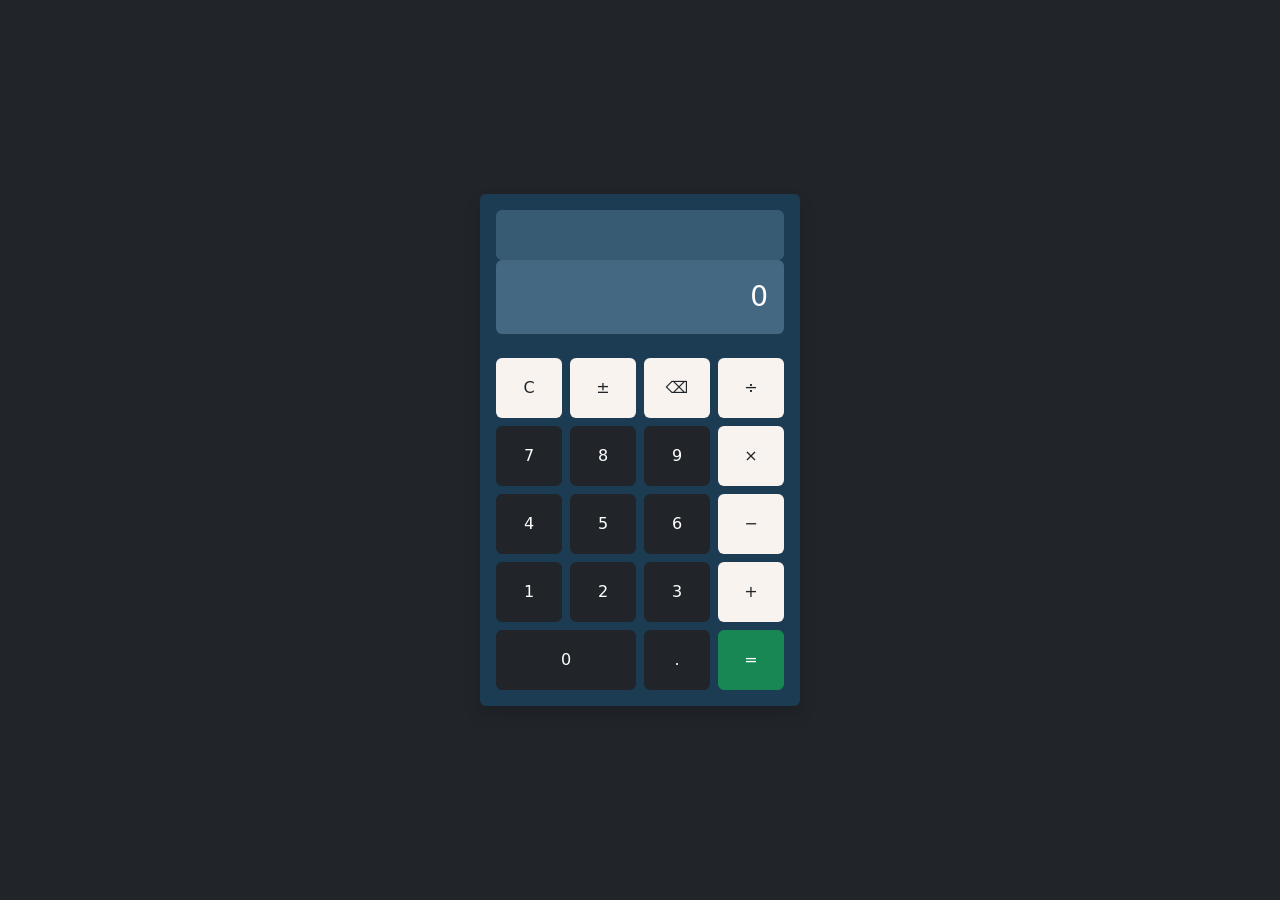
<file: calculator/calculator.html>
<!DOCTYPE html>
<html lang="en">

<head>
    <meta charset="UTF-8" />
    <meta name="viewport" content="width=device-width, initial-scale=1.0" />
    <title>Calculator</title>
    <link href="https://cdn.jsdelivr.net/npm/bootstrap@5.3.3/dist/css/bootstrap.min.css" rel="stylesheet" />
    <link rel="stylesheet" href="calculator.css">
</head>

<body class="bg-dark text-light d-flex justify-content-center align-items-center vh-100">

    <div class="calculator p-3 rounded shadow">
        <div class="text-end text-white p-2 rounded small" id="operation"></div>
        <div class="display text-end text-white p-3 rounded fs-3" id="display">0</div>

        <div class="row mt-3 g-2">
            <div class="col-3"><button class="btn operation w-100" onclick="clearDisplay()">C</button></div>
            <div class="col-3"><button class="btn operation w-100" onclick="toggleSign()">±</button></div>
            <div class="col-3"><button class="btn operation w-100" onclick="deleteLast()">⌫</button></div>
            <div class="col-3"><button class="btn operation w-100" onclick="appendOperator('/')">÷</button></div>

            <div class="col-3"><button class="btn btn-dark w-100" onclick="appendNumber(7)">7</button></div>
            <div class="col-3"><button class="btn btn-dark w-100" onclick="appendNumber(8)">8</button></div>
            <div class="col-3"><button class="btn btn-dark w-100" onclick="appendNumber(9)">9</button></div>
            <div class="col-3"><button class="btn operation w-100" onclick="appendOperator('*')">×</button></div>

            <div class="col-3"><button class="btn btn-dark w-100" onclick="appendNumber(4)">4</button></div>
            <div class="col-3"><button class="btn btn-dark w-100" onclick="appendNumber(5)">5</button></div>
            <div class="col-3"><button class="btn btn-dark w-100" onclick="appendNumber(6)">6</button></div>
            <div class="col-3"><button class="btn operation w-100" onclick="appendOperator('-')">−</button></div>

            <div class="col-3"><button class="btn btn-dark w-100" onclick="appendNumber(1)">1</button></div>
            <div class="col-3"><button class="btn btn-dark w-100" onclick="appendNumber(2)">2</button></div>
            <div class="col-3"><button class="btn btn-dark w-100" onclick="appendNumber(3)">3</button></div>
            <div class="col-3"><button class="btn operation w-100" onclick="appendOperator('+')">+</button></div>

            <div class="col-6"><button class="btn btn-dark w-100" onclick="appendNumber(0)">0</button></div>
            <div class="col-3"><button class="btn btn-dark w-100" onclick="appendDot()">.</button></div>
            <div class="col-3"><button class="btn btn-success w-100" onclick="calculate()">=</button></div>
        </div>
    </div>

    <script src="calculator.js"></script>
</body>

</html>
</file>
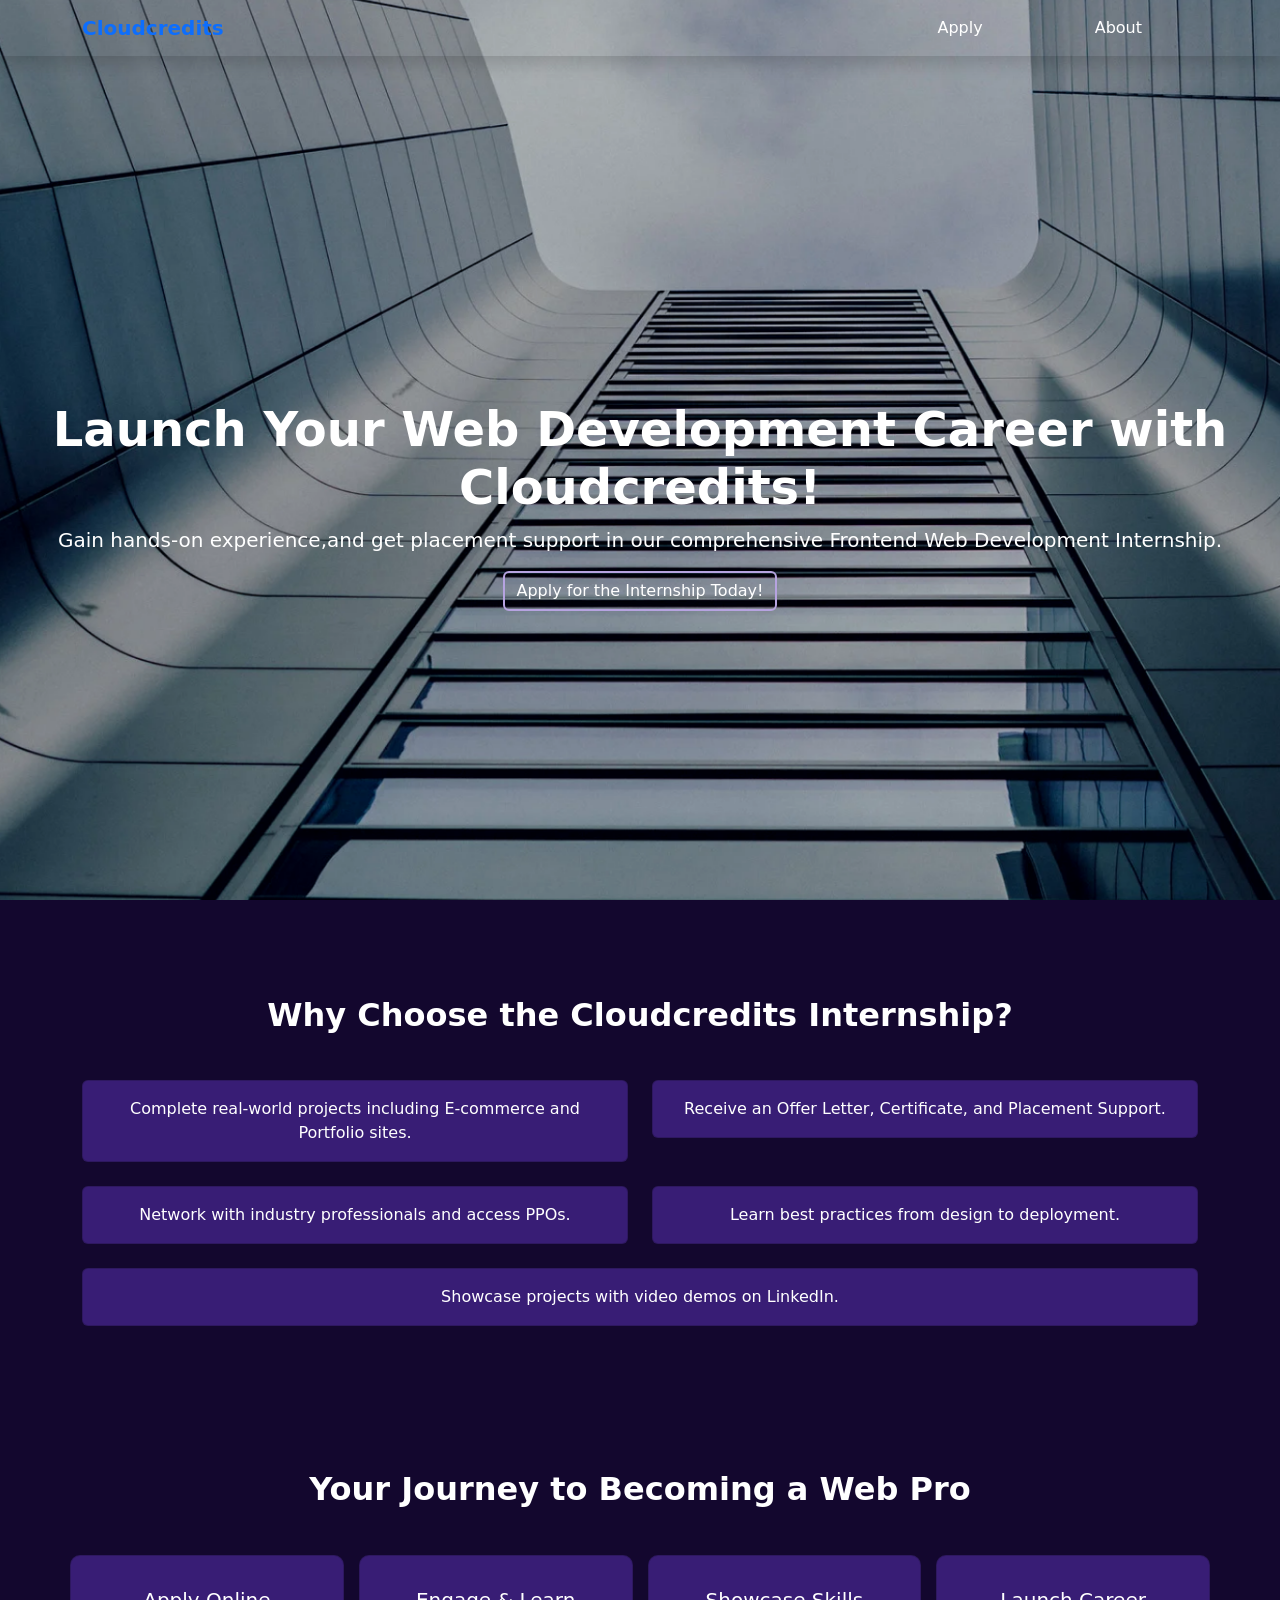
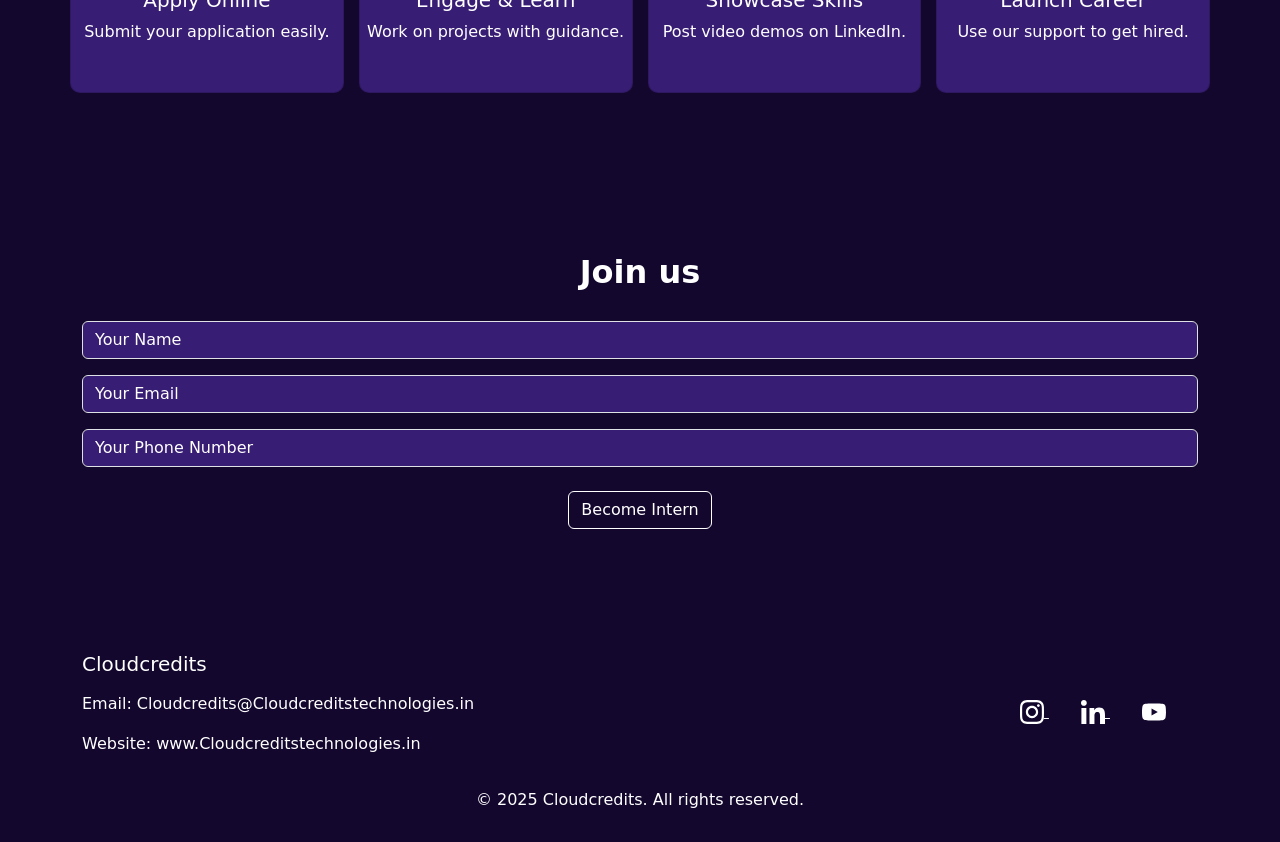
<file: landing page/landing.html>
<!DOCTYPE html>
<html lang="en">

<head>
  <meta charset="UTF-8" />
  <meta name="viewport" content="width=device-width, initial-scale=1.0" />
  <title>Cloudcredits Web Development Internship</title>
  <link rel="icon" href="icon.png" type="image/png">
  <link href="https://cdn.jsdelivr.net/npm/bootstrap@5.3.0/dist/css/bootstrap.min.css" rel="stylesheet">
  <link rel="stylesheet" href="https://cdn.jsdelivr.net/npm/bootstrap-icons@1.10.5/font/bootstrap-icons.css">
  <link rel="stylesheet" href="landing.css">
</head>

<body>
  <div class="container-fluid">
    <div class="hero">
      <nav class="navbar navbar-expand-lg navbar-light shadow sticky-top">
        <div class="container">
          <a class="navbar-brand text-primary fw-bold" href="#">Cloudcredits</a>
          <div class="navbar-toggler links" data-bs-toggle="collapse" data-bs-target="#navbarNav">
            <span class="icon">
              <span></span>
              <span></span>
              <span></span>
            </span>
          </div>
          <div class="collapse navbar-collapse" id="navbarNav">
            <ul class="navbar-nav ms-auto">
              <li class="nav-item mx-5"><a class="nav-link" href="#apply">Apply</a></li>
              <li class="nav-item mx-5"><a class="nav-link" href="#about">About</a></li>
            </ul>
          </div>
        </div>
      </nav>
      <div class="d-flex flex-column align-items-center justify-content-center head">
        <h1 class="display-5 px-5 fw-bold">Launch Your Web Development Career with Cloudcredits!</h1>
        <p class=" lead">Gain hands-on experience,and get placement support in our
          comprehensive Frontend Web Development Internship.</p>
        <a href="#apply" class="btn align-items-center">Apply
          for the Internship Today!</a>
      </div>
    </div>
    <section class="py-5">
      <div class="container">
        <h2 class="section-title mt-5  an">Why Choose the Cloudcredits Internship?</h2>
        <div class="row g-4">
          <div class="col-md-6 an">
            <div class="card p-3 mt-3">Complete real-world projects including E-commerce and Portfolio sites.</div>
          </div>
          <div class="col-md-6 an">
            <div class="card p-3 mt-3">Receive an Offer Letter, Certificate, and Placement Support.</div>
          </div>
          <div class="col-md-6 an">
            <div class="card p-3">Network with industry professionals and access PPOs.</div>
          </div>
          <div class="col-md-6 an">
            <div class="card p-3">Learn best practices from design to deployment.</div>
          </div>
          <div class="col-md-12 an">
            <div class="card p-3">Showcase projects with video demos on LinkedIn.</div>
          </div>
        </div>
      </div>
    </section>
    <section id="about" class="py-5">
      <div class="container an">
        <h2 class="section-title mt-5">Your Journey to Becoming a Web Pro</h2>
        <div class="row about">
          <div class="mt-3 card old-l">
            <h5>Apply Online</h5>
            <p>Submit your application easily.</p>
          </div>
          <div class="mt-3 card old-r">
            <h5>Engage & Learn</h5>
            <p>Work on projects with guidance.</p>
          </div>
          <div class="mt-3 card old-l">
            <h5>Showcase Skills</h5>
            <p>Post video demos on LinkedIn.</p>
          </div>
          <div class="mt-3 card old-r">
            <h5>Launch Career</h5>
            <p>Use our support to get hired.</p>
          </div>
        </div>
      </div>
    </section>
    <section id="apply" class="py-5 mt-5">
      <div class="container an">
        <h2 class="section-title mt-3">Join us</h2>
        <form id="intern-form">
          <div class="mb-3">
            <input type="text" class="form-control" placeholder="Your Name" required>
          </div>
          <div class="mb-3">
            <input type="email" class="form-control" placeholder="Your Email" required>
          </div>
          <div class="mb-3">
            <input type="tel" class="form-control" placeholder="Your Phone Number" name="phone"
              pattern="^\d{1,14}$"
              title="Please enter a valid phone number it have 1-14 digits" required>
          </div>
          <button type="submit" class="btn m-2 button an">Become Intern</button>
        </form>
      </div>
    </section>
  </div>
  <footer>
    <div class="container d-flex flex-column flex-md-row justify-content-between align-items-center">
      <div>
        <h5>Cloudcredits</h5>
        <p class="mt-3">Email: Cloudcredits@Cloudcreditstechnologies.in</p>
        <p>Website: www.Cloudcreditstechnologies.in</p>
      </div>
      <div>
        <a href="https://www.instagram.com/Cloudcredits_/" target="_blank" rel="noopener" title="Go to Instagram page"
          class="social-icons__link" data-v-17c99e7b=""><svg width="24" height="24" viewBox="0 0 24 24" fill="none"
            xmlns="http://www.w3.org/2000/svg">
            <path
              d="M12.0027 5.84808C8.59743 5.84808 5.85075 8.59477 5.85075 12C5.85075 15.4053 8.59743 18.1519 12.0027 18.1519C15.4079 18.1519 18.1546 15.4053 18.1546 12C18.1546 8.59477 15.4079 5.84808 12.0027 5.84808ZM12.0027 15.9996C9.80212 15.9996 8.00312 14.2059 8.00312 12C8.00312 9.7941 9.79677 8.00046 12.0027 8.00046C14.2086 8.00046 16.0022 9.7941 16.0022 12C16.0022 14.2059 14.2032 15.9996 12.0027 15.9996ZM19.8412 5.59644C19.8412 6.39421 19.1987 7.03135 18.4062 7.03135C17.6085 7.03135 16.9713 6.38885 16.9713 5.59644C16.9713 4.80402 17.6138 4.16153 18.4062 4.16153C19.1987 4.16153 19.8412 4.80402 19.8412 5.59644ZM23.9157 7.05277C23.8247 5.13063 23.3856 3.42801 21.9775 2.02522C20.5747 0.622429 18.8721 0.183388 16.9499 0.0870135C14.9689 -0.0254238 9.03112 -0.0254238 7.05008 0.0870135C5.1333 0.178034 3.43068 0.617075 2.02253 2.01986C0.614389 3.42265 0.180703 5.12527 0.0843279 7.04742C-0.0281093 9.02845 -0.0281093 14.9662 0.0843279 16.9472C0.175349 18.8694 0.614389 20.572 2.02253 21.9748C3.43068 23.3776 5.12794 23.8166 7.05008 23.913C9.03112 24.0254 14.9689 24.0254 16.9499 23.913C18.8721 23.822 20.5747 23.3829 21.9775 21.9748C23.3803 20.572 23.8193 18.8694 23.9157 16.9472C24.0281 14.9662 24.0281 9.03381 23.9157 7.05277ZM21.3564 19.0728C20.9388 20.1223 20.1303 20.9307 19.0755 21.3537C17.496 21.9802 13.7481 21.8356 12.0027 21.8356C10.2572 21.8356 6.50396 21.9748 4.92984 21.3537C3.88042 20.9361 3.07195 20.1276 2.64897 19.0728C2.02253 17.4934 2.16709 13.7455 2.16709 12C2.16709 10.2546 2.02789 6.50129 2.64897 4.92717C3.06659 3.87776 3.87507 3.06928 4.92984 2.6463C6.50931 2.01986 10.2572 2.16443 12.0027 2.16443C13.7481 2.16443 17.5014 2.02522 19.0755 2.6463C20.1249 3.06392 20.9334 3.8724 21.3564 4.92717C21.9828 6.50665 21.8383 10.2546 21.8383 12C21.8383 13.7455 21.9828 17.4987 21.3564 19.0728Z"
              fill="currentColor"></path>
          </svg>
        </a>
        <a href="https://www.linkedin.com/company/Cloudcredits-technology-pvt-ltd/" target="_blank" rel="noopener"
          title="Go to Linkedin-in page" class="social-icons__link" data-v-17c99e7b=""><svg width="24" height="24"
            viewBox="0 0 24 24" fill="none" xmlns="http://www.w3.org/2000/svg">
            <path
              d="M5.37214 23.9997H0.396429V7.97649H5.37214V23.9997ZM2.88161 5.79078C1.29054 5.79078 0 4.47292 0 2.88185C1.13882e-08 2.1176 0.303597 1.38465 0.844003 0.844247C1.38441 0.303841 2.11736 0.000244141 2.88161 0.000244141C3.64586 0.000244141 4.3788 0.303841 4.91921 0.844247C5.45962 1.38465 5.76321 2.1176 5.76321 2.88185C5.76321 4.47292 4.47214 5.79078 2.88161 5.79078ZM23.9946 23.9997H19.0296V16.1997C19.0296 14.3408 18.9921 11.9569 16.4427 11.9569C13.8557 11.9569 13.4593 13.9765 13.4593 16.0658V23.9997H8.48893V7.97649H13.2611V10.1622H13.3307C13.995 8.90328 15.6177 7.57471 18.0386 7.57471C23.0743 7.57471 24 10.8908 24 15.1979V23.9997H23.9946Z"
              fill="currentColor"></path>
          </svg>
        </a>
        <a href="https://www.youtube.com/@Cloudcredits" target="_blank" rel="noopener" title="Go to Youtube page"
          class="social-icons__link" data-v-17c99e7b=""><svg width="24" height="24" viewBox="0 0 24 24" fill="none"
            xmlns="http://www.w3.org/2000/svg">
            <path
              d="M23.4985 6.20286C23.2225 5.16356 22.4092 4.34503 21.3766 4.06726C19.505 3.5625 12 3.5625 12 3.5625C12 3.5625 4.49503 3.5625 2.62336 4.06726C1.59077 4.34508 0.777523 5.16356 0.501503 6.20286C0 8.08666 0 12.017 0 12.017C0 12.017 0 15.9474 0.501503 17.8312C0.777523 18.8705 1.59077 19.6549 2.62336 19.9327C4.49503 20.4375 12 20.4375 12 20.4375C12 20.4375 19.505 20.4375 21.3766 19.9327C22.4092 19.6549 23.2225 18.8705 23.4985 17.8312C24 15.9474 24 12.017 24 12.017C24 12.017 24 8.08666 23.4985 6.20286ZM9.54544 15.5855V8.44855L15.8181 12.0171L9.54544 15.5855Z"
              fill="currentColor"></path>
          </svg>
        </a>
      </div>
    </div>
    <div class="text-center mt-3">© 2025 Cloudcredits. All rights reserved.</div>
  </footer>
  <script src="landing.js"></script>
  <script src="https://cdn.jsdelivr.net/npm/bootstrap@5.3.0/dist/js/bootstrap.bundle.min.js"></script>
</body>

</html>
</file>
<file: calculator/calculator.css>
:root{
    --main-color:#1B3C53;
    --second-color:#456882;
    --third-color:#D2C1B6;
    --text-color:#F9F3EF;
}


.calculator {
    width: 320px;
    background-color: var(--main-color);
    border-radius: 20px;
}

.operation{
    background-color: var(--text-color);
    transition: all 0.6s ease;
}

.operation:hover{
    background-color: var(--third-color);
}
button {
    height: 60px;
    font-size: 1.5rem;
}

#display{
    background-color: var(--second-color);
}

#operation {
    background-color: var(--second-color);
    font-size: 1.2rem;
    opacity: 0.7;
    height:50px;
    text-align: center;
}
</file>
<file: landing page/landing.css>
:root {
    --primary-dark: #381d75;
    --main-dark: #13072e;
    --primary-light-bg: #b6a3e0;
    --text-light: #FFFFFF;
}

body {
    background-color: var(--main-dark);
    color: var(--text-light);
}

nav {
    background-color: transparent;
    opacity: 1;
}

nav .container .links {
    border: 0px;
}

nav .container .links .icon {
    width: 30px;
    display: flex;
    flex-wrap: wrap;
    margin-right: 23px;
    justify-content: flex-end;
}

nav .container .links .icon span {
    background-color: var(--text-light);
    margin-bottom: 5px;
    height: 3px;
}

nav .container .links:hover .icon span:nth-child(2) {
    width: 100%;
}

nav .container .links .icon span:first-child {
    width: 100%;
}

nav .container .links .icon span:nth-child(2) {
    width: 60%;
    transition: .6s;
}

nav .container .links .icon span:last-child {
    width: 100%;
}

nav .collapse ul li a {
    list-style: none;
    color: var(--text-light);
    transition: all 1s ease;
}

nav .collapse ul li a:hover {
    color: var(--primary-light-bg);
}

.container-fluid {
    padding: 0 !important;
}

.hero {
    background-image: url(1.png);
    background-size: cover;
    background-position: center;
    background-repeat: no-repeat;
    text-align: center;
    color: var(--text-light);
    height: 100vh;
    animation: slid-in-left 1.1s ease-in-out;
}


.hero .btn {
    background-color: transparent;
    border: 2px solid var(--primary-light-bg);
    color: var(--text-light);
    transition: background-color 1s ease, transform 1s ease;
}

.hero .btn:hover {
    background-color: var(--primary-dark);
    transform: scale(1.1);
}

.head {
    height: 100%;
    animation: slid-in-right 1.1s ease-in-out;
}

.about {
    display: grid;
    grid-template-columns: repeat(auto-fit, minmax(220px, 1fr));
    gap: 15px;
    justify-items: center;
    overflow: hidden;
}

.container .about .card {
    padding: 2rem 0;
    border-radius: 10px;
}


.section-title {
    font-size: 2rem;
    font-weight: bold;
    text-align: center;
    margin-bottom: 30px;
}


section {
    padding: 44px 20px;
    text-align: center;
    background-color: var(--main-dark);
}


.card,
input {
    background-color: var(--primary-dark) !important;
    color: var(--text-light) !important;
}

input::placeholder {
    color: var(--text-light) !important;
}


form .button {
    background-color: var(--main-dark);
    transition: background-color 1s ease, transform 1s ease;
    color: var(--text-light);
    border-color: var(--text-light);
}

form .button:hover {
    background-color: var(--primary-light-bg) !important;
    color: var(--main-dark);
    transform: scale(1.1);
}

footer {
    background-color: var(--main-dark);
    color: var(--text-light);
    padding: 30px 20px;
    margin-top: 37px;
}

footer a {
    color: var(--text-light);
    margin-right: 2.5vw;
}



.pjr {
    transform: translateX(50%);
}

.pjl {
    transform: translateX(-20%);
}

.an {
    transform: translateY(30%);
}

.visable {
    opacity: 1 !important;
    pointer-events: auto;
    transform: translate(0, 0) !important;
    transition: transform 1.3s ease, opacity 1.3s ease;
    -webkit-transition: transform 1.3s ease, opacity 1.3s ease;
    -moz-transition: transform 1.3s ease, opacity 1.3s ease;
}

@keyframes slid-in-left {
    0% {
        opacity: 0;
        transform: translateX(-100%);
    }

    100% {
        opacity: 1;
        transform: translateX(0);
    }
}

@keyframes slid-in-right {
    0% {
        opacity: 0;
        transform: translateX(100%);
    }

    100% {
        opacity: 1;
        transform: translateX(0);
    }
}
</file>
